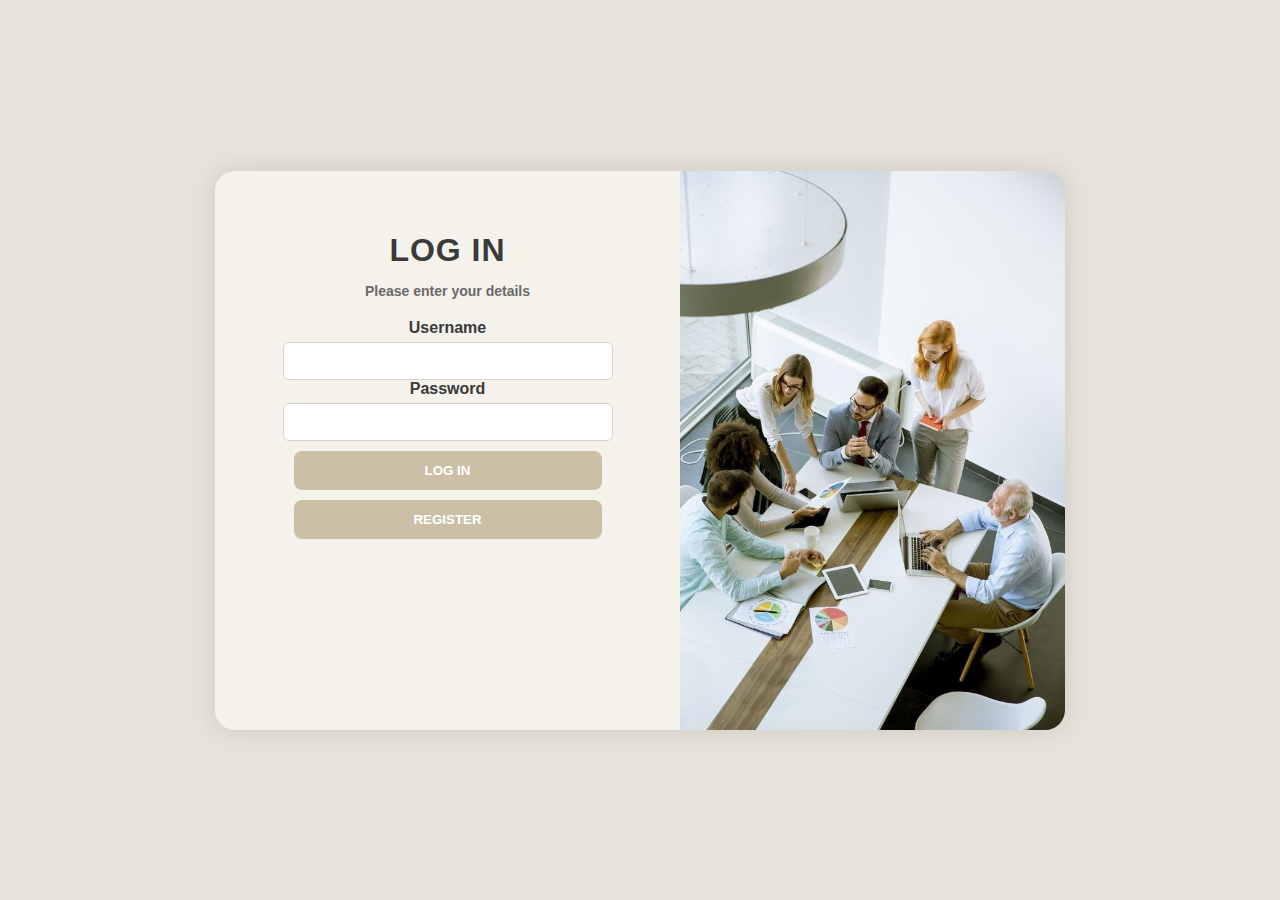
<file: index.html>
<!DOCTYPE html>
<html>
<head>
    <style>

        body {
            margin: 0;
            font-family: Arial, sans-serif;
            background: #E8E3DA;
            display: flex;
            justify-content: center;
            align-items: center;
            height: 100vh;
        }

        .container {
            width: 850px;
            height: 559px;
            background: #F5F1EB;
            border-radius: 20px;
            display: flex;
            overflow: hidden;
            box-shadow: 0 0 25px rgba(0,0,0,0.12);
        }

        .left-box {
            width: 50%;
            padding: 40px;
            text-align: center; 
        }

        h1 {
            margin-bottom: 5px;
            color: #3A3A3A;
            font-weight: 600;
            letter-spacing: 1px;
        }

        p {
            color: #6A6A6A;
            font-size: 14px;
            margin-bottom: 20px;
        }

        label {
            color: #3A3A3A;
            font-size: 16px;
            display: block;
            margin-bottom: 5px;
            text-align: center;
            font-weight: 500; 
        }

        .form-control {
            width: 80%;
            margin: 0 auto;
            padding: 10px;
            border-radius: 6px; 
            border: 1px solid #D8D2C7;
            font-size: 14px;
        }

        .btn {
            width: 80%; 
            padding: 12px;
            border: none;
            background: #CBBFA6;
            color: #fff;
            font-weight: 600;
            border-radius: 8px;
            cursor: pointer;
            margin: 10px auto;
            display: block;
            transition: 0.2 ease;
        }

        .right-box {
            width: 50%;
            height: 100;
            background: linear-gradient(to bottom right, #597958ff, #597958ff); 
            display: flex;
            justify-content: center;
            align-items: center;
        }

        .right-box img {
            width: 100%;
            height: 100%;
            object-fit: cover;
            border-radius: 0;
}

a {
    text-decoration: none;
    color: inherit;
}


    </style>
</head>

<body>

<a href="register.html" title="Register"></a>
<a href="home.html" title="login"></a>

<div class="container">
    <div class="left-box">

        <h1><b>LOG IN</b></h1>
        <p><b>Please enter your details</b></p>

        <form action="index.html" method="post">

            <label><b>Username</b></label>
            <input type="text" class="form-control" required>
            <br>

            
            <label><b>Password</b></label>
            <input type="password" class="form-control" required>
            <br>
            
            <button class="btn" type="submit"><b>LOG IN</b></button>

            <button class="btn" type="button" onclick="window.location.href='register.html'"><b>REGISTER</b></button>


        </form>

    </div>

    <div class="right-box">
     <img src="3.jpg" class="img-fluid">
        
    </div>
</div>

</body>
</html>
</file>
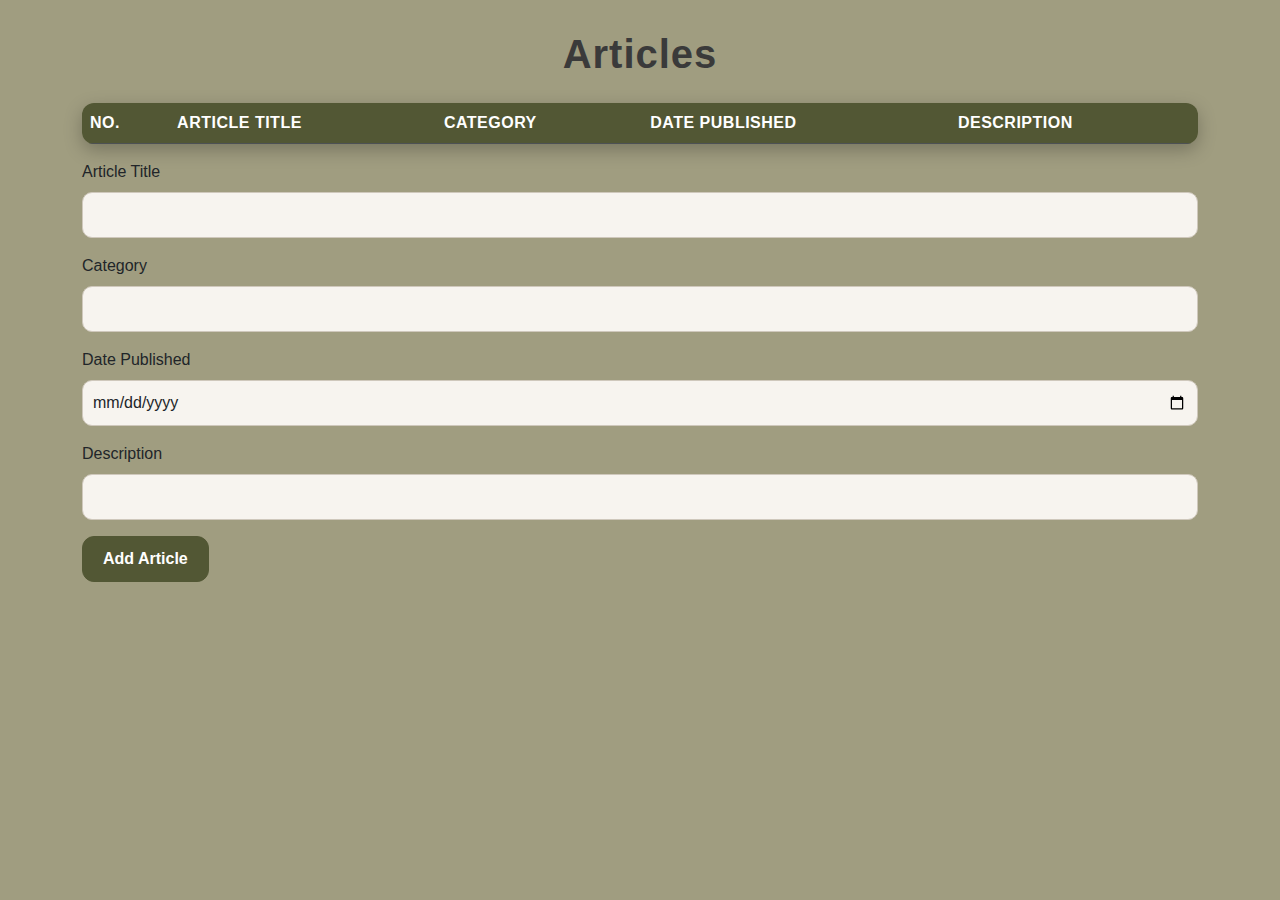
<file: articles.html>
<!DOCTYPE html>
<html lang="en">
<head>
    <meta charset="UTF-8">
    <title>Articles</title>
    <link href="https://cdn.jsdelivr.net/npm/bootstrap@5.3.2/dist/css/bootstrap.min.css" rel="stylesheet">
    <link rel="stylesheet" href="css/articles.css">
    <script src="https://cdn.jsdelivr.net/npm/bootstrap@5.3.2/dist/js/bootstrap.bundle.min.js"></script>
</head>
<body>

<div class="container my-4">
    <h1><b>Articles</b></h1>

   
    <table class="table table-dark table-striped" id="articleTable">
        <thead>
            <tr>
                <th>No.</th>
                <th>Article Title</th>
                <th>Category</th>
                <th>Date Published</th>
                <th>Description</th>
            </tr>
        </thead>
        <tbody id="articleTableBody">
         
        </tbody>
    </table>

  
    <form id="articleForm">
        <div class="mb-3">
            <label for="InputTitle" class="form-label">Article Title</label>
            <input type="text" class="form-control" id="InputTitle" required>
        </div>

        <div class="mb-3">
            <label for="InputCategory" class="form-label">Category</label>
            <input type="text" class="form-control" id="InputCategory" required>
        </div>

        <div class="mb-3">
            <label for="InputDate" class="form-label">Date Published</label>
            <input type="date" class="form-control" id="InputDate" required>
        </div>

        <div class="mb-3">
            <label for="InputDescription" class="form-label">Description</label>
            <input type="text" class="form-control" id="InputDescription" required>
        </div>

        <button type="submit" class="btn btn-success">Add Article</button>
    </form>
</div>

<script>
    
    function loadArticles() {
        const articles = JSON.parse(localStorage.getItem("articles")) || [];
        const tbody = document.getElementById("articleTableBody");
        tbody.innerHTML = "";

        articles.forEach((article, index) => {
            const row = document.createElement("tr");
            row.innerHTML = `
                <td>${index + 1}</td>
                <td>${article.title}</td>
                <td>${article.category}</td>
                <td>${article.date}</td>
                <td>${article.description} min</td>
            `;
            tbody.appendChild(row);
        });
    }

    
    const articleForm = document.getElementById("articleForm");
    articleForm.addEventListener("submit", function(e) {
        e.preventDefault();

        const title = document.getElementById("InputTitle").value;
        const category = document.getElementById("InputCategory").value;
        const date = document.getElementById("InputDate").value;
        const description = document.getElementById("InputDescription").value;

        let articles = JSON.parse(localStorage.getItem("articles")) || [];
        articles.push({ title, category, date, description });
        localStorage.setItem("articles", JSON.stringify(articles));

        loadArticles();
        articleForm.reset();
    });

  
    loadArticles();
</script>

</body>
</html>
</file>
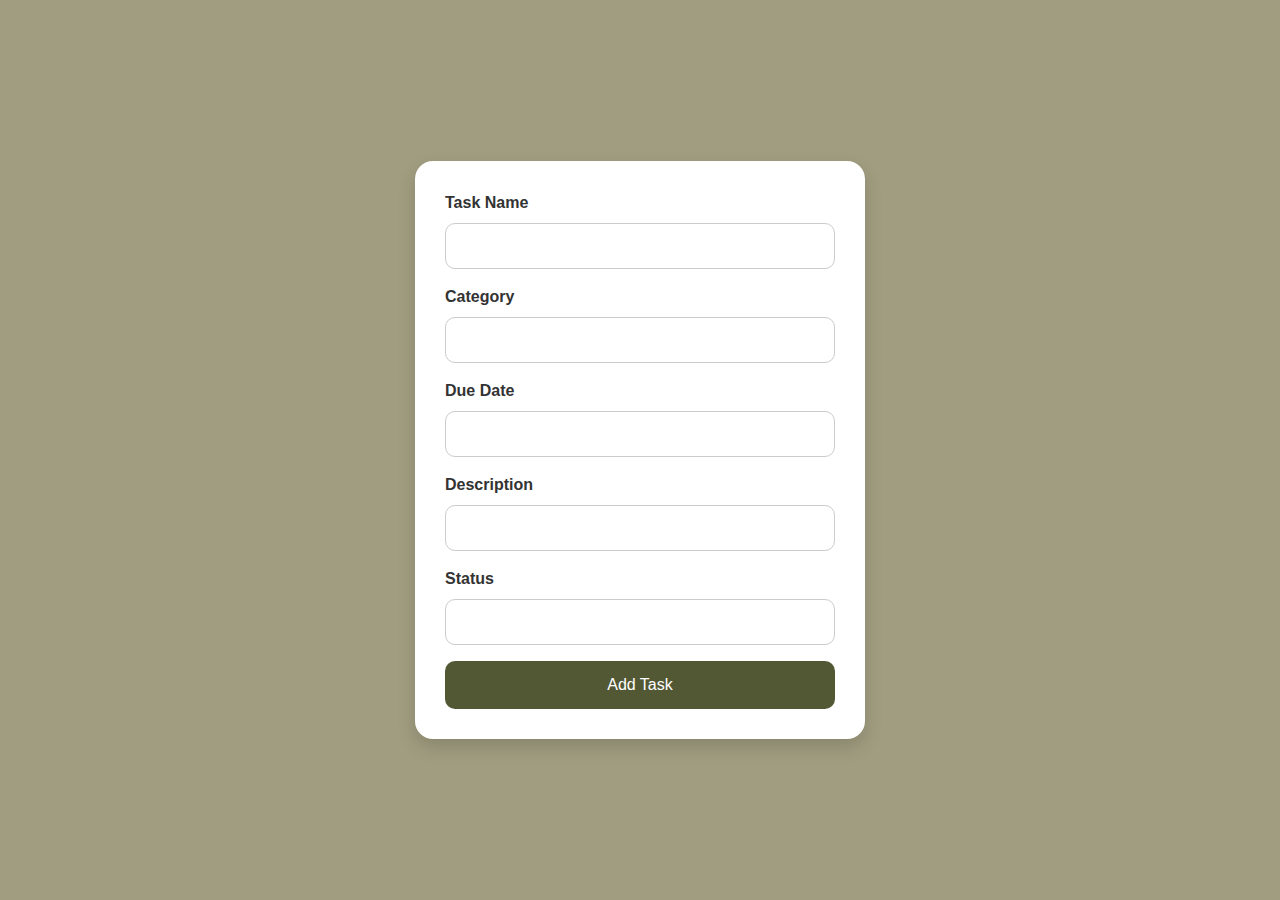
<file: formtask.html>
<!DOCTYPE html>
<html>
<head>
    <link href="https://cdn.jsdelivr.net/npm/bootstrap@5.3.2/dist/css/bootstrap.min.css" rel="stylesheet">
        <link rel="stylesheet" href="css/formtask.css">
        <script src="https://cdn.jsdelivr.net/npm/bootstrap@5.3.2/dist/js/bootstrap.bundle.min.js"></script>
</head>
<body>
    <form>
        <div class="mb-3">
            <label for="InputTaskName" class="form-label">Task Name</label>
            <input type="task name" class="form-control" id="InputTaskName" aria-describedby="task name">
        </div>

        <div class="mb-3">
            <label for="InputCategory" class="form-label">Category</label>
            <input type="category" class="form-control" id="InputCategory">
        </div>

        <div class="mb-3">
            <label for="InputDueDate" class="form-label">Due Date</label>
            <input type="due date" class="form-control" id="InputDueDate">
        </div>

        <div class="mb-3">
            <label for="InputDescription" class="form-label">Description</label>
            <input type="description" class="form-control" id="InputDescription">
        </div>

        <div class="mb-3">
            <label for="InputStatus" class="form-label">Status</label>
            <input type="status" class="form-control" id="InputStatus">
        </div>

        <button type="submit" class="btn btn-primary">Add Task</button>
    </form>
</body>
</html>
</file>
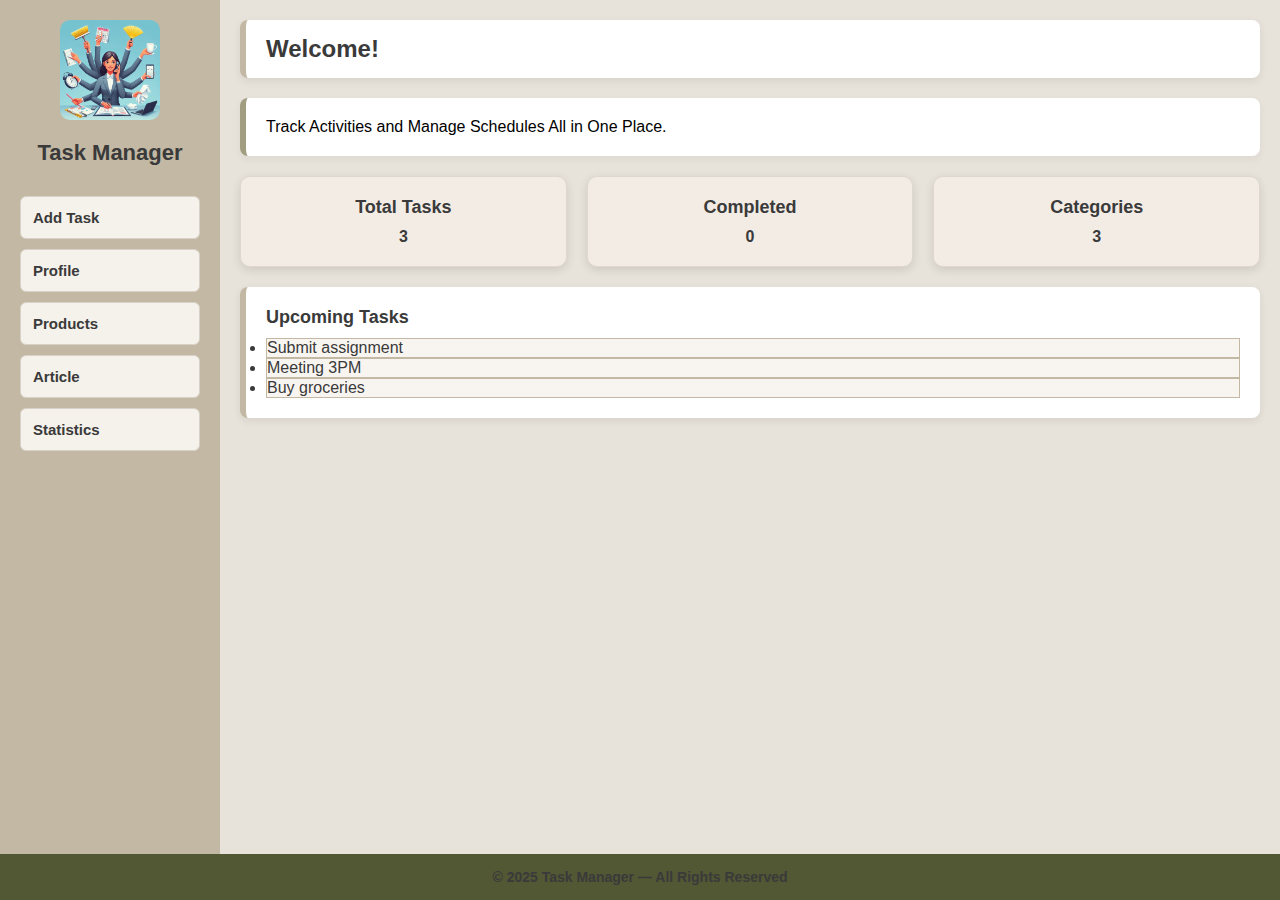
<file: home.html>
<!DOCTYPE html>
<html lang="en">
<head>
  <meta charset="UTF-8">
  <title>Task Manager</title>
  <meta name="viewport" content="width=device-width, initial-scale=1.0">

  <style>
    * {
      margin: 0;
      padding: 0;
      box-sizing: border-box;
      font-family: Arial, sans-serif;
    }

    body {
      display: flex;
      flex-direction: column;
      min-height: 100vh;
      background-color: #E8E3DA; 
    }

    .container {
      display: flex;
      flex: 1;
    }

  
    .sidebar {
      width: 220px;
      background-color: #C2B8A3; 
      color: #3A3A3A;
      padding: 20px;
    }

    .sidebar .logo {
      display: block;
      margin: 0 auto 20px;
      max-width: 100px;
      border-radius: 10px;
    }

    .sidebar h2 {
      margin-bottom: 30px;
      font-size: 22px;
      text-align: center;
      color: #3A3A3A;
      font-weight: 600;
    }

    .sidebar a {
      display: block;
      padding: 12px;
      margin: 10px 0;
      color: #3A3A3A;
      background: #F5F1EB;
      text-decoration: none;
      border-radius: 6px;
      font-size: 15px;
      font-weight: 600;
      transition: 0.2s;
      border: 1px solid #D7D1C7
    }

    .sidebar a:hover {
      background-color: #EAE5DD;
      transform: translateX(4px);
    }

  
    .main {
      flex: 1;
      padding: 20px;
      overflow-y: auto;
    }

    header {
      background-color: #ffffff;
      padding: 15px 20px;
      border-radius: 8px;
      border-left: 6px solid #C2B8A3;
      margin-bottom: 20px;
      box-shadow: 0px 3px 8px rgba(0,0,0,0.08);
    }

    header h1 {
      font-size: 24px;
      color: #3A3A3A;
      font-weight: 700;
    }

    .welcome {
      background-color: #ffffff;
      padding: 20px;
      border-radius: 8px;
      margin-bottom: 20px;
      border-left: 6px solid #a09d80ff;
      box-shadow: 0px 3px 8px rgba(0,0,0,0.05)
    }

    .stats {
      display: flex;
      gap: 20px;
      flex-wrap: wrap;
      margin-bottom: 20px;
    }

    .card {
      flex: 1;
      min-width: 150px;
      background-color: #F2ECE5;
      color: #3A3A3A;
      padding: 20px;
      border-radius: 10px;
      text-align: center;
      font-weight: 600;
      box-shadow: 0px 3px 10px rgba(0,0,0,0.12);
      transition: 0.3s;
      border: 1px solid #E0D8CE;
    }

    .card:hover {
      transform: translateY(-4px);
    }

    .card h3 {
      font-size: 18px;
      margin-bottom: 10px;
    }


    .upcoming-card {
      background: #ffffff;
      border-left: 6px solid #C2B8A3;
      border-radius: 8px;
      padding: 20px;
      margin-top: 20px;
      box-shadow: 0px 3px 8px rgba(0,0,0,0.08);
    }

    .upcoming-card .card-header {
      font-weight: bold;
      font-size: 18px;
      color: #3A3A3A;
      margin-bottom: 10px;
    }

    .list-group-item {
      border: 1px solid #C2B8A3;
      background: #F8F5F1;
      color: #3A3A3A;
    }

    footer {
      background-color: #525734ff;
      color: #3A3A3A;
      text-align: center;
      padding: 15px;
      font-size: 14px;
      font-weight: 600;
    }
  </style>
</head>

<body>

<div class="container">

  <div class="sidebar">
    <img src="4.jpg" alt="TaskManager Logo" class="logo">

    <h2>Task Manager</h2>
    <a href="mytask.html">Add Task</a>
    <a href="viewprofile.html">Profile</a>
    <a href="products.html">Products</a>
    <a href="articles.html">Article</a>
    <a href="statistics.html">Statistics</a>
  </div>

  
  <div class="main">

    <header>
      <h1>Welcome!</h1>
    </header>

    <section class="welcome">
      <p>Track Activities and Manage Schedules All in One Place.</p>
    </section>

  
    <section class="stats">
      <div class="card">
        <h3>Total Tasks</h3>
        <p id="totalTasks">0</p>
      </div>

      <div class="card">
        <h3>Completed</h3>
        <p id="completedTasks">0</p>
      </div>

      <div class="card">
        <h3>Categories</h3>
        <p id="categories">0</p>
      </div>
    </section>

   
    <div class="upcoming-card">
      <div class="card-header">Upcoming Tasks</div>
      <ul class="list-group list-group-flush"></ul>
    </div>

  </div>
</div>

<footer>
  © 2025 Task Manager — All Rights Reserved
</footer>


<script>

let tasks = [];

function addTask(name, category, status = "pending") {
    const task = { name, category, status };
    tasks.push(task);
    renderUpcomingTasks();
    updateStats();
}

function renderUpcomingTasks() {
    const list = document.querySelector(".upcoming-card .list-group");
    list.innerHTML = ""; 

    tasks.filter(task => task.status !== "completed").forEach(task => {
        const li = document.createElement("li");
        li.className = "list-group-item";
        li.textContent = task.name;
        list.appendChild(li);
    });
}

function updateStats() {
    const total = tasks.length;
    const completed = tasks.filter(task => task.status === "completed").length;
    const categories = [...new Set(tasks.map(task => task.category))].length;

    document.getElementById("totalTasks").innerText = total;
    document.getElementById("completedTasks").innerText = completed;
    document.getElementById("categories").innerText = categories;
}


addTask("Submit assignment", "School");
addTask("Meeting 3PM", "Work");
addTask("Buy groceries", "Personal");

</script>

</body>
</html>
</file>
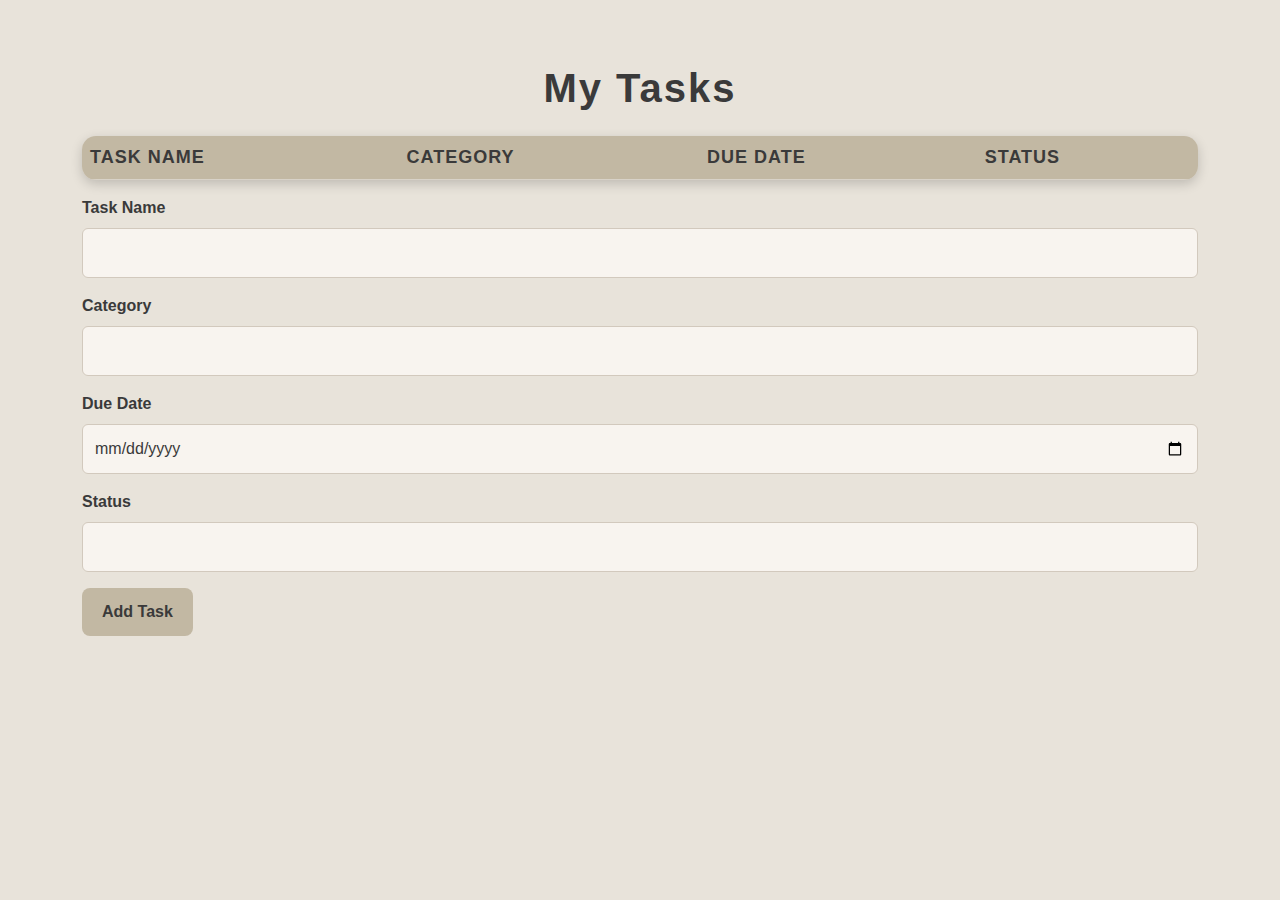
<file: mytask.html>
<!DOCTYPE html>
<html>
<head>
    <meta charset="UTF-8">
    <title>My Tasks</title>
    <link href="https://cdn.jsdelivr.net/npm/bootstrap@5.3.2/dist/css/bootstrap.min.css" rel="stylesheet">
    <link rel="stylesheet" href="css/mytask.css">
    <script src="https://cdn.jsdelivr.net/npm/bootstrap@5.3.2/dist/js/bootstrap.bundle.min.js"></script>
</head>
<body>

    <div class="container my-4">
        <h1 class="mb-4">My Tasks</h1>

        <table class="table table-dark table-striped" id="taskTable">
            <thead>
                <tr>
                    <th>Task Name</th>
                    <th>Category</th>
                    <th>Due Date</th>
                    <th>Status</th>
                </tr>
            </thead>

           
            <tbody id="taskTableBody">
                <tr>
                    <td>Study CTU554</td>
                    <td>Do Final Year Paper</td>
                    <td>12/12/2024</td>
                    <td>Pending</td>
                </tr>
            </tbody>
        </table>

    
        <form id="taskForm">
            <div class="mb-3">
                <label for="taskName" class="form-label">Task Name</label>
                <input type="text" class="form-control" id="taskName" required>
            </div>

            <div class="mb-3">
                <label for="category" class="form-label">Category</label>
                <input type="text" class="form-control" id="category" required>
            </div>

            <div class="mb-3">
                <label for="dueDate" class="form-label">Due Date</label>
                <input type="date" class="form-control" id="dueDate" required>
            </div>

            <div class="mb-3">
                <label for="status" class="form-label">Status</label>
                <input type="text" class="form-control" id="status" required>
            </div>

            <button type="submit" class="btn btn-success">Add Task</button>
        </form>
    </div>

<script>

    function loadTasks() {
        const tasks = JSON.parse(localStorage.getItem("tasks")) || [];
        const tableBody = document.getElementById('taskTableBody');
        tableBody.innerHTML = "";

        tasks.forEach(task => {
            const row = document.createElement("tr");
            row.innerHTML = `
                <td>${task.name}</td>
                <td>${task.category}</td>
                <td>${task.dueDate}</td>
                <td>${task.status}</td>
            `;
            tableBody.appendChild(row);
        });
    }

    const taskForm = document.getElementById('taskForm');

    taskForm.addEventListener('submit', function(e){
        e.preventDefault();

        const name = document.getElementById('taskName').value;
        const category = document.getElementById('category').value;
        const dueDate = document.getElementById('dueDate').value;
        const status = document.getElementById('status').value;

        let tasks = JSON.parse(localStorage.getItem("tasks")) || [];

        tasks.push({
            name: name,
            category: category,
            dueDate: dueDate,
            status: status
        });

        localStorage.setItem("tasks", JSON.stringify(tasks));

        loadTasks();

        taskForm.reset();
    });

    loadTasks();
</script>

</body>
</html>
</file>
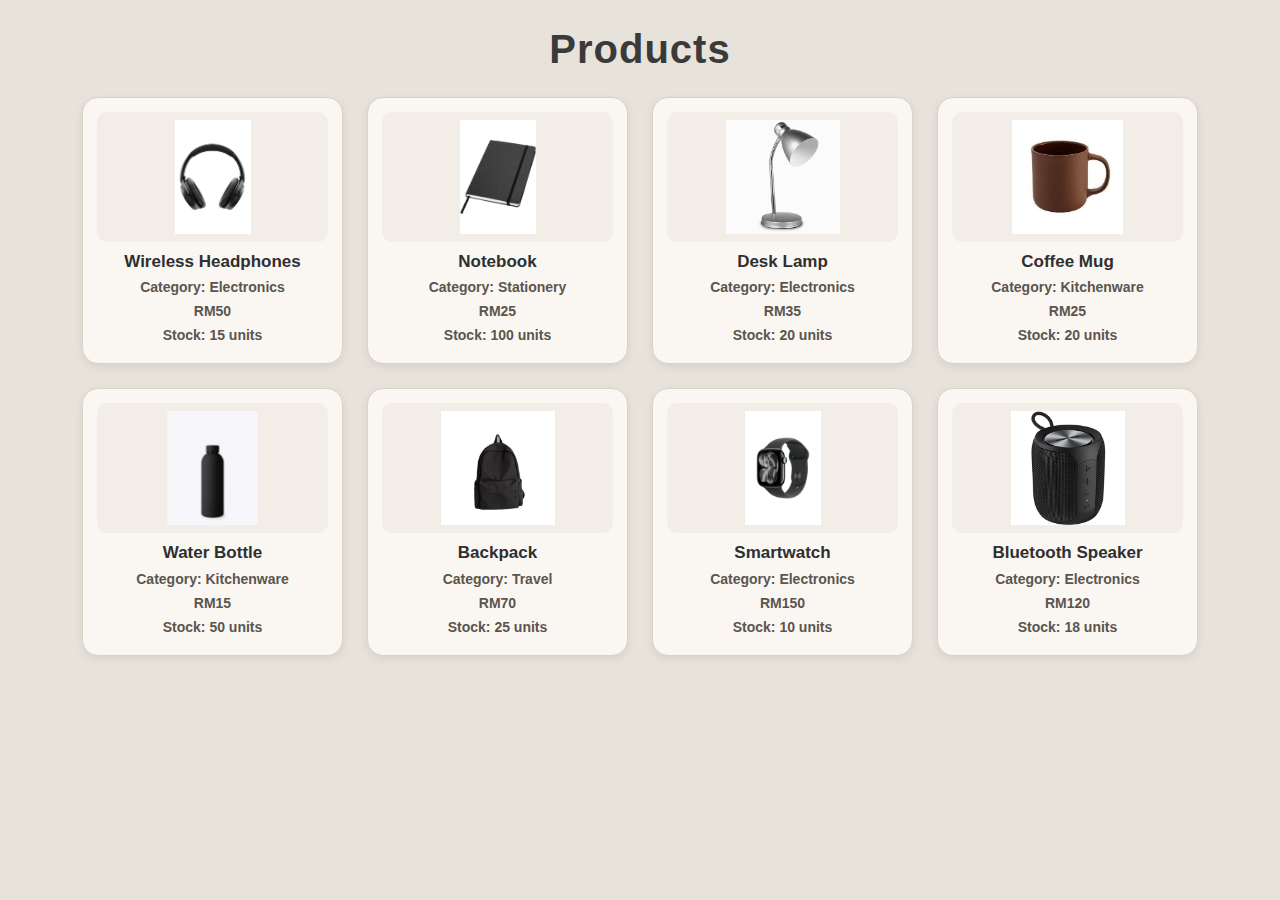
<file: products.html>
<!DOCTYPE html>
<html>
<head>
    <link href="https://cdn.jsdelivr.net/npm/bootstrap@5.3.2/dist/css/bootstrap.min.css" rel="stylesheet">
    <link rel="stylesheet" href="css/products.css">
    <script src="https://cdn.jsdelivr.net/npm/bootstrap@5.3.2/dist/js/bootstrap.bundle.min.js"></script>  
</head>
<body>
    <h1>Products</h1>

    <div class="container mt-4">
  <div class="row g-4">
    <div class="col-6 col-md-3">
      <div class="product-card">
        <img src="headphone.jpg" alt="Wireless Headphones">
        <h5>Wireless Headphones</h5>
        <p>Category: <b>Electronics</b></p>
        <p>RM50</p>
        <p>Stock: <b>15 units</b></p>
      </div>
    </div>

    <div class="col-6 col-md-3">
      <div class="product-card">
        <img src="notebook.jpg" alt="Notebook">
        <h5>Notebook</h5>
        <p>Category: <b>Stationery</b></p>
        <p>RM25</p>
        <p>Stock: <b>100 units</b></p>
      </div>
    </div>

    <div class="col-6 col-md-3">
      <div class="product-card">
        <img src="desklamp.jpg" alt="desklamp">
        <h5>Desk Lamp</h5>
        <p>Category: <b>Electronics</b></p>
        <p>RM35</p>
        <p>Stock: <b>20 units</b></p>
      </div>
    </div>

    <div class="col-6 col-md-3">
      <div class="product-card">
        <img src="mug.jpg" alt="Coffee Mug">
        <h5>Coffee Mug</h5>
        <p>Category: <b>Kitchenware</b></p>
        <p>RM25</p>
        <p>Stock: <b>20 units</b></p>
      </div>
    </div>

    <div class="col-6 col-md-3">
      <div class="product-card">
        <img src="bottle.jpg" alt="Water Bottle">
        <h5>Water Bottle</h5>
        <p>Category: <b>Kitchenware</b></p>
        <p>RM15</p>
        <p>Stock: <b>50 units</b></p>
      </div>
    </div>

     <div class="col-6 col-md-3">
      <div class="product-card">
        <img src="back.jpg" alt="Backpack">
        <h5>Backpack</h5>
        <p>Category: <b>Travel</b></p>
        <p>RM70</p>
        <p>Stock: <b>25 units</b></p>
      </div>
    </div>

    <div class="col-6 col-md-3">
      <div class="product-card">
        <img src="watch.jpg" alt="Smartwatch">
        <h5>Smartwatch</h5>
        <p>Category: <b>Electronics</b></p>
        <p>RM150</p>
        <p>Stock: <b>10 units</b></p>
      </div>
    </div>

    <div class="col-6 col-md-3">
      <div class="product-card">
        <img src="speaker.jpg" alt="Bluetooth Speaker">
        <h5>Bluetooth Speaker</h5>
        <p>Category: <b>Electronics</b></p>
        <p>RM120</p>
        <p>Stock: <b>18 units</b></p>
      </div>
    </div>

</body>
</html>
</file>
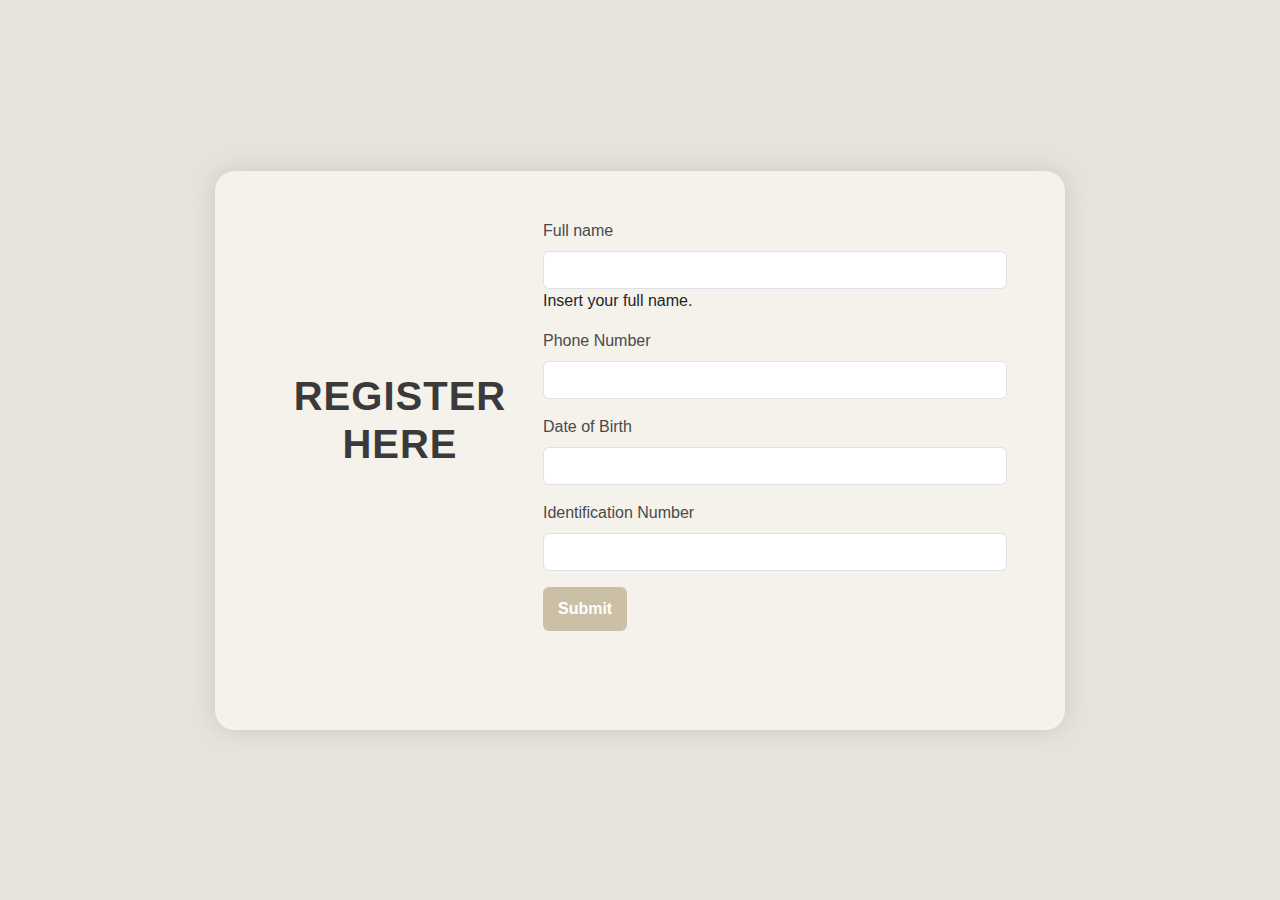
<file: register.html>
<!DOCTYPE html>
<html>
<head>
     <link href="https://cdn.jsdelivr.net/npm/bootstrap@5.3.2/dist/css/bootstrap.min.css" rel="stylesheet">
     <link rel="stylesheet" href="css/register.css">
     <script src="https://cdn.jsdelivr.net/npm/bootstrap@5.3.2/dist/js/bootstrap.bundle.min.js"></script>
</head>
    <body>
        <div class="container">
         <h1 class="register-heading"><b>REGISTER HERE</b></h1>

        <form>
            <div class="mb-3">
                <label for="InputFullName" class="form-label">Full name</label>
                <input type="email"  class="form-control" id="InputFullName" aria-describedy="fullname">
                <div id="fullname" class="form-test">Insert your full name.</div>
            </div>

            <div class="mb-3">
                <label for="InputPhoneNumber" class="form-label">Phone Number</label>
                <input type="phone number" class="form-control" id="InputPhoneNumber">
            </div>

            <div class="mb-3">
                <label for="InputDateofBirth" class="form-label">Date of Birth</label>
                <input type="date of birth" class="form-control" id="InputDateofBirth">
            </div>

            <div class="mb-3">
                <label for="InputIdentification" class="form-label">Identification Number</label>
                <input type="identification number" class="form-control" id="InputIdentification">
            </div>

            <button type="submit" class="btn btn-primary">Submit</button>
        </form>
        </div>

    </body> 
</html>
</file>
<file: css/articles.css>
body {
    background-color: #E8E3DA;
    margin: 0;
    font-family: Arial, Helvetica, sans-serif;
}

.table-container {
    width: 90%;
    max-width: 900px;
    margin: 40px auto;
}

.table {
    border-radius: 12px;
    overflow: hidden;
    box-shadow: 0 6px 18px rgba(0,0,0,0.25);
}

.table-dark thead th {
    background-color: #525734;
    color: #fff;
    font-size: 15px;
    text-transform: uppercase;
    letter-spacing: 1px;
}

.table-dark tbody tr td {
    background-color: #1b1b1b;
    color: #fafafa;
    font-size: 15px;
    padding: 14px;
}

.table-dark tbody tr:hover td {
    background-color: #3a3a3a;
    transition: 0.25s ease;
}

form .form-control {
    background: #F7F4EF;
    border: 1px solid #CFC8BC;
    padding: 10px;
    border-radius: 10px;
}

form .btn-success {
    background-color: #525734;
    border-color: #525734;
    font-weight: 600;
    padding: 10px 20px;
    border-radius: 12px;
    transition: 0.3s ease;
}

form .btn-success:hover {
    background-color: #7f8858;
    border-color: #7f8858;
    color: #000;
}

.table thead th {
    font-size: 16px;
    text-transform: uppercase;
    letter-spacing: 0.5px;
}

.table tbody tr:hover {
    background-color: #6b6b6b;
    cursor: pointer;
}

.table td, .table th {
    vertical-align: middle;
}

h1 {
  text-align: center;
  color: #3A3A3A;
  margin-top: 30px;
  margin-bottom: 25px;
  letter-spacing: 1px;
  font-weight: 700;
}

body {
  background-color: #a09d80ff; 
}
</file>
<file: css/formtask.css>
body {
    background-color: #a09d80ff;
    margin: 0;
    font-family: Arial, Helvetica, sans-serif;
    display: flex;
    justify-content: center;
    align-items: center;
    height: 100vh;
}

form {
    background-color: #ffffff;
    padding: 30px;
    border-radius: 18px;
    width: 450px;
    box-shadow: 0 8px 18px rgba(0,0,0,0.15);
}

form label {
    font-weight: bold;
    color: #333;
}

form .form-control {
    border-radius: 10px;
    padding: 10px;
    border: 1px solid #ccc;
}

form .form-control:focus {
    border-color: #6c757d;
    box-shadow: 0 0 5px rgba(0,0,0,0.2);
}

button.btn-primary {
    width: 100%;
    padding: 12px;
    border-radius: 10px;
    font-size: 16px;
    background-color: #525734ff;
    border: none;
}

button.btn-primary:hover {
    background-color: #414527;
}
</file>
<file: css/mytask.css>
body {
    background: #E8E3DA;
    font-family: Arial, Helvetica, sans-serif;
    padding: 40px;
}

h1 {
    text-align: center;
    margin-bottom: 35px;
    color: #3A3A3A;
    letter-spacing: 2px;
    font-weight: 700;
}

table {
    border-radius: 14px;
    overflow: hidden;
    box-shadow: 0 4px 12px rgba(0,0,0,0.18);
}

.table-dark thead th {
    background-color: #C2B8A3;
    color: #3A3A3A;
    font-size: 18px;
    font-weight: 700;
    text-transform: uppercase;
    letter-spacing: 1px;
    border-bottom: 1px solid #D8D2C8;
}

.table-dark tbody tr {
    transition: 0.3s;
}

.table-dark tbody tr:hover {
    background-color: #F0EBE4;
    cursor: pointer;
}

.table-dark td {
    font-size: 16px;
    padding: 15px;
    color: #B5A98F;
    background-color: #FAF7F2;
    border-bottom: 1px solid #E2DBD3;
}

form label {
    color: #3A3A3A;
    font-weight: 600;
}

form .form-control {
    background: #F8F4EF;
    border: 1px solid #D2C9BD;
    color: #3A3A3A;
    padding: 12px;
    border-radius: 6px;
}

form .form-control:focus {
    border-color: #B8AE9A;
    box-shadow: 0 0 0 3px rgba(180,169,150,0.3);
}

button.btn-success {
    background: #C2B8A3;
    border: none;
    font-weight: 600;
    padding: 12px 20px;
    border-radius: 8px;
    transition: 0.2s;
    color: #3A3A3A;
}

button.btn-success:hover {
    background: #B5A98F;
    color: #ffffff;
}

.btn-container {
    text-align: center;
    margin-top: 20px;
}

.btn-addtask {
    display: block;
    margin: 30px auto 0;
    padding: 12px 28px;
    font-size: 16px;
    font-weight: 600;
    border-radius: 10px;
    border: 1px solid #525734ff;
    transform: translateY(-3px);
    background: #525734ff;
    color: #ffffff;
    transition: all 0.3s ease;
    box-shadow: 0px 6px 14px rgba(0,0,0,0.35);
    text-align: center;
    text-decoration: none;
}

.btn-addtask:hover {
    transform: translateY(-2px);
    background-color: #7f8858;
    box-shadow: 0px 6px 14px rgba(0, 0, 0, 0.35);
    color: #000000;
}
</file>
<file: css/products.css>
.product-card {
  border: 1px solid #D9D2C6;
  border-radius: 16px;
  padding: 14px;
  text-align: center;
  background-color: #FAF7F2;
  transition: transform 0.25s, box-shadow 0.2s ease;
  box-shadow: 0 3px 8px rgba(0,0,0,0.08);
}

.product-card img {
  width: 100%;
  max-height: 130px;   
  object-fit: contain;
  background-color: #F2EDE6;
  border-radius: 10px;
  padding: 8px;
}

.product-card h5 {
  font-size: 17px;
  margin: 10px 0 5px 0;
  color: #2F2F2F;
  font-weight: 700;
}

.product-card p {
  font-size: 14px;
  color: #5A554E;
  font-weight: 600;
  margin: 3px 0;
}

.product-card:hover {
  transform: translateY(-8px);
  box-shadow: 0 4px 15px rgba(0,0,0,0.18);
  background-color: #F5F1EB;
}

h1 {
  text-align: center;
  margin-top: 25px;
  margin-bottom: 15px;
  color: #3A3A3A;
  letter-spacing: 1px;
  font-weight: 700;
}

body {
  background-color: #E8E3DA; 
  font-family: Arial, sans-serif;
  margin: 0;
}
</file>
<file: css/register.css>
h1 {
    font-family: Arial, sans-serif;
    text-align: center;
    margin: 0 auto;
    margin-bottom: 60px;
    display: flex;
    flex-direction: column;
    justify-content: center;
    align-items: center;
    color: #3A3A3A;
    font-weight: 600;
    letter-spacing: 1px; 
    
}     

form {
    width: 80%;
    margin: 0 auto;
    padding: 8px;
    border-radius: 6px; 
    border: none;
    display: block;

}

form input {
    color: #3A3A3A;
    border: 1px solid #DDD6CA;
    background: #FAF8F5;
}

.register-heading {
    color: #3A3A3A;
}

form label {
    color: #4A4A4A;
    text-align: left;
    font-size: 16px;
    font-weight: 500;
}

body {
    margin: 0;
    background: #E8E3DA;
    display: flex;
    justify-content: center;
    align-items: center;
    height: 100vh;
    font-family: 'Inter', Arial, sans-serif;
}

.container {
    width: 850px;
    height: 559px;
    padding: 40px 50px;
    background: #F5F1EB;
    border-radius: 20px;
    display: flex;
    overflow: hidden;
    box-shadow: 0 0 25px rgba(0,0,0,0.12);
}

label {
    color: #3A3A3A;
    font-size: 20px;
    display: block;
    margin-bottom: 5px;
    text-align: center; 
}

.btn {
     background: #CBBFA6; 
     color: white; 
     border: none;
     font-weight: 600;
     padding: 10px 15px;
     transition: 0.2s ease;
     border-radius: 6px;
}

.btn:hover {
    background: #B5A78C;
}
</file>
